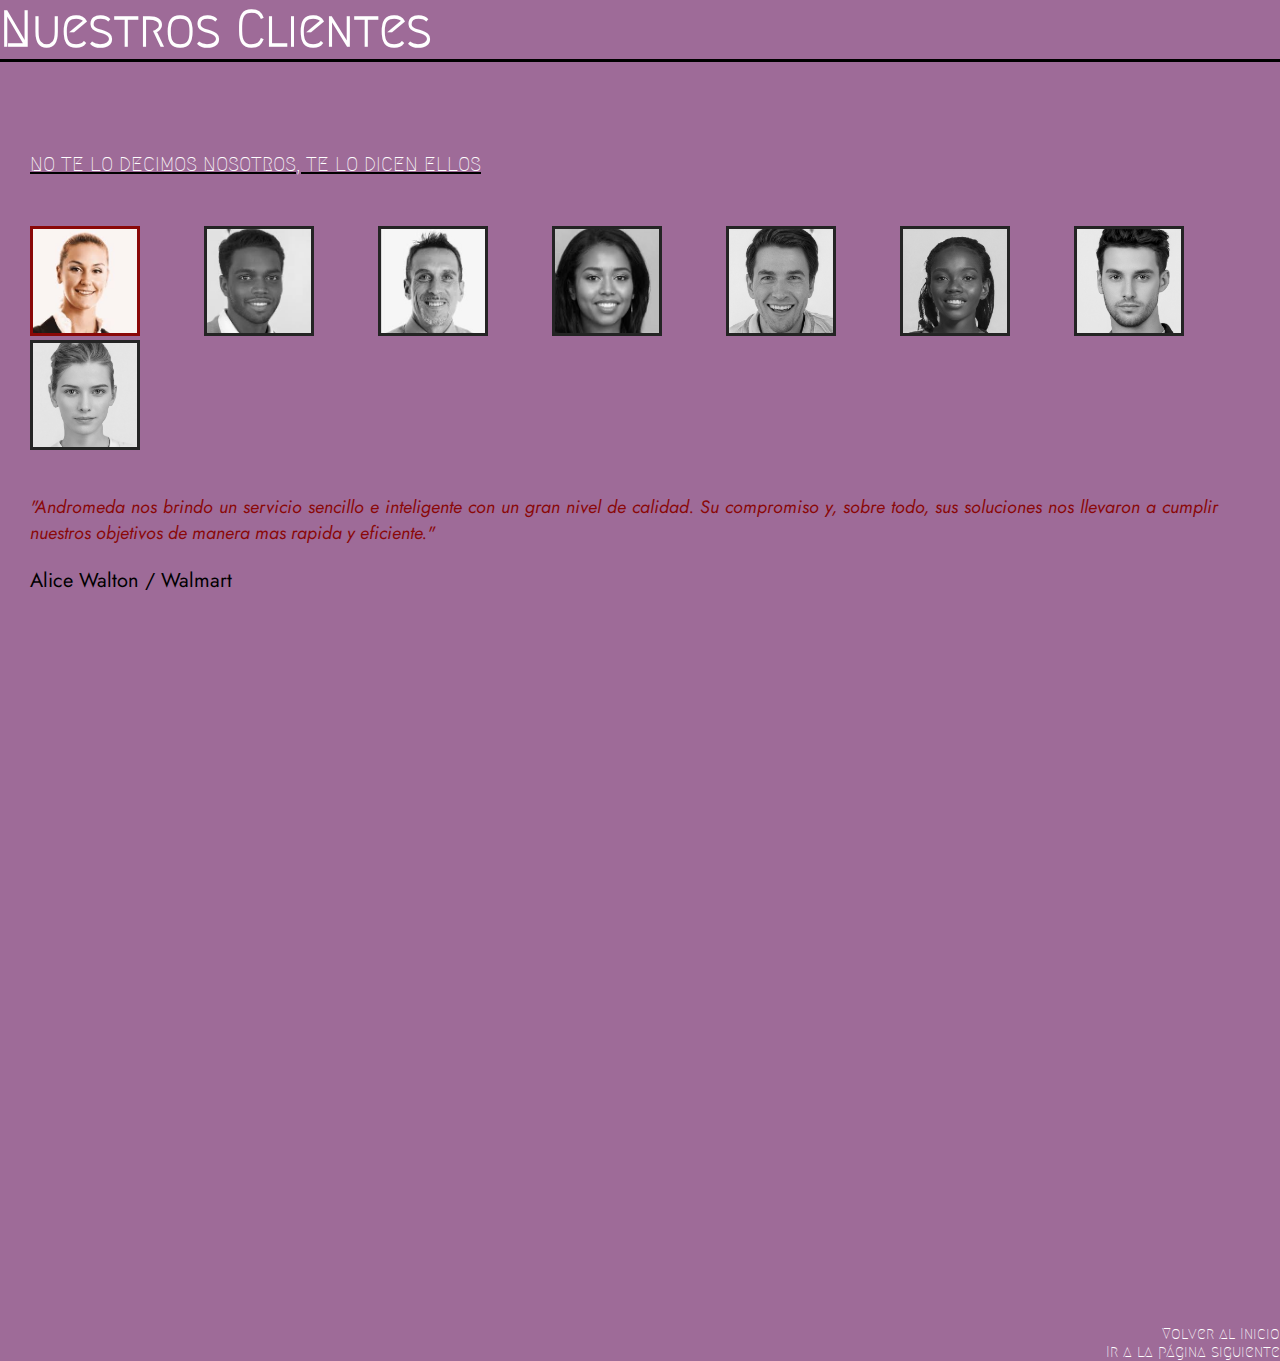
<file: clientes.html>
<!DOCTYPE html>
<html lang="en">
  <head>
    <meta charset="UTF-8" />
    <meta name="viewport" content="width=device-width, initial-scale=1.0" />
    <link rel="stylesheet" href="style.css" />
    

    <script src="https://cdnjs.cloudflare.com/ajax/libs/jquery/3.4.1/jquery.min.js
" charset="u"></script>


     <link
      href="https://fonts.googleapis.com/css2?family=Righteous&display=swap"
      rel="stylesheet"
    />
    <link
      href="https://fonts.googleapis.com/css2?family=Miriam+Libre&display=swap"
      rel="stylesheet"
   />

    <link href="https://fonts.googleapis.com/css2?family=Jost:ital,wght@1,600&display=swap" rel="stylesheet">

    <link href="https://fonts.googleapis.com/css2?family=Assistant:wght@600&family=Megrim&family=Montserrat+Subrayada:wght@700&display=swap" rel="stylesheet">


    
    <title>Consultas - Andromeda</title>

</head>
<body>
	<header>

<h1>Nuestros Clientes</h1>
</header>


<div class="testimonial-section">
	<div class="inner-width">
		<h1>No te lo decimos nosotros, te lo dicen ellos</h1>
		<div class="testimonial-pics">
			<img src="cara1.jpg"  alt="test-1" class="active">
			<img src="cara2.jpg" alt="test-2">
			<img src="cara3.jpg" alt="test-3">
			<img src="cara5.jpg" alt="test-4">
			<img src="cara6.jpg" alt="test-5">
			<img src="cara7.jpg" alt="test-6">
			<img src="cara8.jpg" alt="test-7">
			<img src="cara9.jpg" alt="test-8">





		</div>
		<div class="testimonial-contents">
			<div class="testimonial active" id="test-1">
				<p>"Andromeda nos brindo un servicio sencillo e inteligente con un gran nivel de calidad. Su compromiso y, sobre todo, sus soluciones nos llevaron a cumplir nuestros objetivos de manera mas rapida y eficiente."</p>
				<span class="description">
						Alice Walton / Walmart
				</span>
			</div>

			<div class="testimonial" id="test-2">
				<p>"Confiar en Andromeda para que se hagan cargo de nuestras instalaciones IT en Santiago de Chile desde el primer momento fue la mejor decision que pudimos tomar. En tres meses lograron que el centro este armado, coordinado y activo. Los resultados no podrian ser mejores."</p>
				<span class="description">
						Daniel Rabinovich / Mercado Libre
				</span>
			</div>

			<div class="testimonial" id="test-3">
				<p>"El equipo de Andromeda esta compuesto por gente sumamente creativa, brillante y comprometida, que logra contagiar su manera de hacer las cosas a todas las empresas para las que han trabajado. Actualmente, cada vez que necesitamos poner en marcha algun centro de operaciones en nuestra empresa, automaticamente llamamos a su equipo."</p>
				<span class="description">
						Pierpaolo Barbieri / Uala
				</span>
			</div>

			<div class="testimonial" id="test-4">
				<p>Son pocas las empresas que puedo decir que toman riesgos a la hora de trabajr para otras y cuyos resultados sean sumamente efectivos. Andromeda logra exactamente eso.</p>
				<span class="description">
						Françoise Bettencourt Meyers / L'Oreal
				</span>
			</div>

			<div class="testimonial" id="test-5">
				<p>"La rapidez y profesionalidad con la que nos encontramos cuando decidimos contratar los servicios de Andromeda hacen pensar que verdaderamente no existe trabajo que no puedan convertir en un proyecto altamente funcional y efectivo."</p>
				<span class="description">
						Ariel Burschtin/ Pedidos Ya
				</span>
			</div>

			<div class="testimonial" id="test-6">
				<p>"Todo su equipo siempre otorga el 100%, no importa con que proyecto esten lidiando ni en que momento esten. En estos momentos de incertidumbre, tener una empresa que te provea de seguridad en todo momento resulta fundamental. Que ademas brinde el mejor servicio de consultoria de la region la convierte en una fuera de serie dentro las consultoras americanas."</p>
				<span class="description">
						MacKenzie Scott/ Amazon
				</span>
			</div>

			<div class="testimonial" id="test-7">
				<p>"Creiamos que porque ellos no contaban con experiencia en servicios aeroespaciales quizas no iban a querer tomar nuestro proyecto. Nunca estuvimos tan contentos de equivocarnos. Incluso sin saber nada de tecnologias de satelites, en tan solo seis meses pasaron desde el boceto inicial a organizar y ejecutar el primer lanzamiento de nuestro nanosatelite insignia."</p>
				<span class="description">
						Emiliano Kargieman/ Satellogic
				</span>
			</div>

			<div class="testimonial" id="test-8">
				<p>"Es increible el clima de trabajo que se puede encontrar en Andromeda.Siempre predispuestos a todo, no solo cumplen con sus proyectos a niveles extraordinarios, sino que tambien motivan a los empleados de las empresas que los contratan para que den todo su potencial. Asi, crean la mejor atmosfera de trabajo para las dos empresas, en donde colaborar resulta la tarea mas placentera y enriquecedora de todas."</p>
				<span class="description">
						Julia Koch/ Koch Industries
				</span>
			</div>









		</div>
	</div>
</div>

<script type="text/javascript">
	
	$('.testimonial-pics img').click(function()
	{
		$(".testimonial-pics img").removeClass("active");
		$(this).addClass("active");

		$(".testimonial").removeClass("active");
		$("#"+$(this).attr("alt")).addClass("active");


	



	});


		

</script>

<section id="contenido"></section>

<section id="siguiente"> <a href="index.html">Volver al Inicio</a> <br>
	<a href="contacto.html">Ir a la página siguiente</a> </section>
 <section id="inicio">  </section>
</body>
</file>
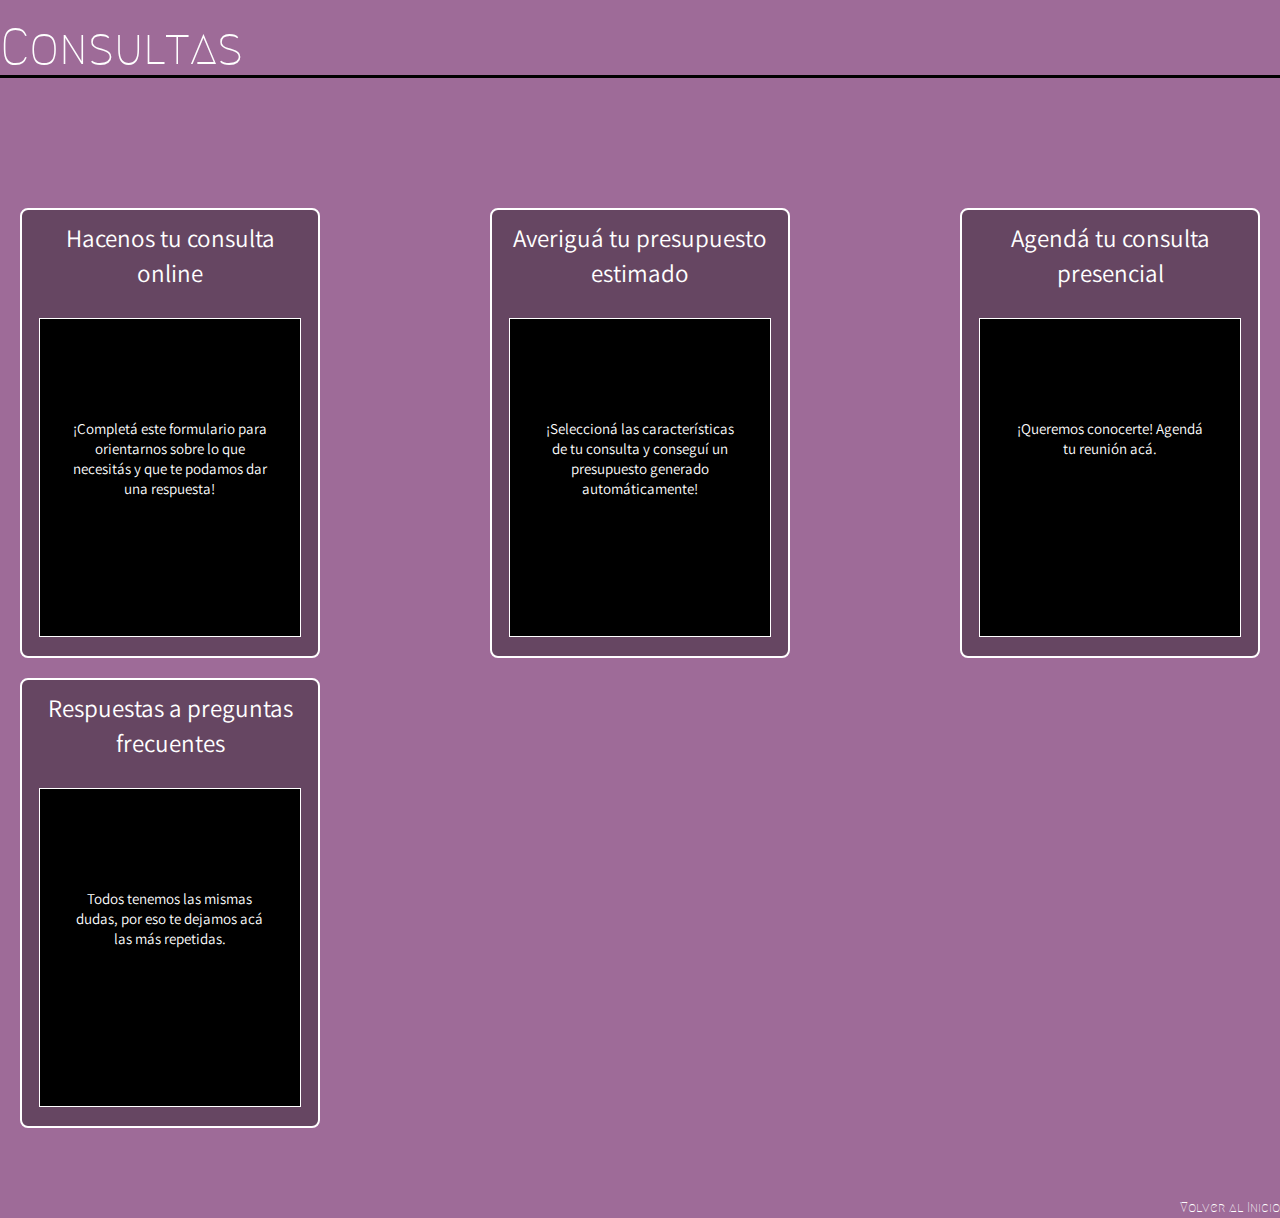
<file: consulta.html>
<!DOCTYPE html>
<html lang="en">
  <head>
    <meta charset="UTF-8" />
    <meta name="viewport" content="width=device-width, initial-scale=1.0" />
    <link rel="stylesheet" href="css/bootstrap.min.css" />
    <link rel="stylesheet" href="style.css" />
    
     <link
      href="https://fonts.googleapis.com/css2?family=Righteous&display=swap"
      rel="stylesheet"
    />
    <link
      href="https://fonts.googleapis.com/css2?family=Miriam+Libre&display=swap"
      rel="stylesheet"
   />

    <link href="https://fonts.googleapis.com/css2?family=Jost:ital,wght@1,600&display=swap" rel="stylesheet">

    <link href="https://fonts.googleapis.com/css2?family=Assistant:wght@600&family=Megrim&family=Montserrat+Subrayada:wght@700&display=swap" rel="stylesheet">
    
    <title>Consultas - Andromeda</title>

</head>
<body>
	<header>

<h1>Consultas</h1>
</header>

<div class="flex-container">
	<div class="item box hvr-grow-shadow"> <a href="consultas.html">Hacenos tu consulta online</a> 
		<section class="seccion">¡Completá este formulario para orientarnos sobre lo que necesitás y que te podamos dar una respuesta!</section>
	</div>
	<div class="item">Averiguá tu presupuesto estimado
		<section class="seccion">¡Seleccioná las características de tu consulta y conseguí un presupuesto generado automáticamente!</section>
	</div>
	<div class="item">Agendá tu consulta presencial
		<section class="seccion">¡Queremos conocerte! Agendá tu reunión acá. 
<br> <br> <br> <br> <br>
			<a href="index1.html" id= "secreto"> Ir a la página siguiente</a></section>
	</div>
	<div class="item">Respuestas a preguntas frecuentes
		<section class="seccion">Todos tenemos las mismas dudas, por eso te dejamos acá las más repetidas.</section>
	</div>
</div>

<section id="siguiente"> <a href="index.html">Volver al Inicio</a> 
	 </section>
   <section id="inicio">  </section>
</body>
</file>
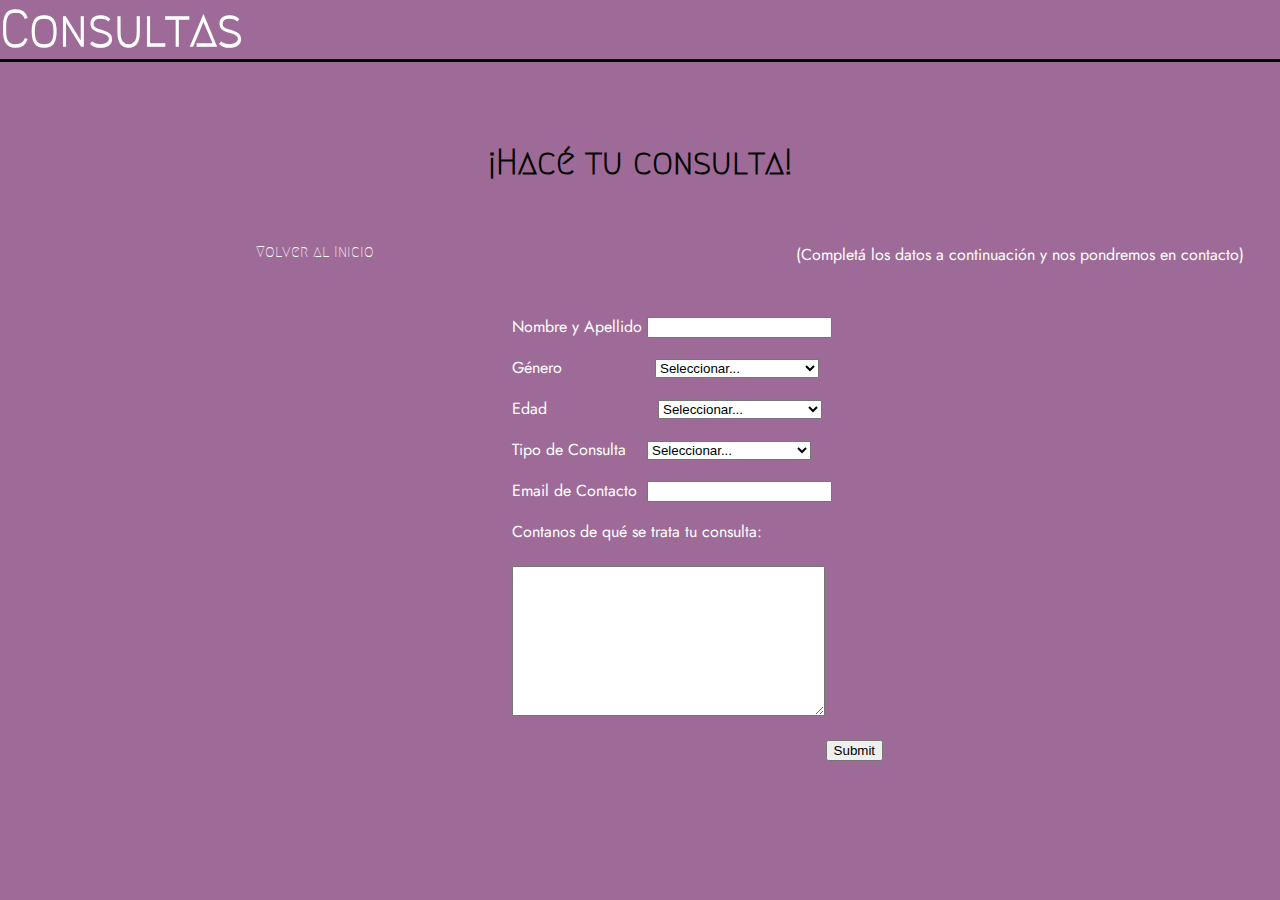
<file: consultas.html>
<!DOCTYPE html>
<html lang="en">
  <head>
    <meta charset="UTF-8" />
    <meta name="viewport" content="width=device-width, initial-scale=1.0" />
    <link rel="stylesheet" href="style.css" />
    <link href="https://fonts.googleapis.com/css2?family=Righteous&display=swap" rel="stylesheet"/>
	  <link href="https://fonts.googleapis.com/css2?family=Miriam+Libre&display=swap" rel="stylesheet"/>
	<link href="https://fonts.googleapis.com/css2?family=Jost:ital,wght@1,600&display=swap" rel="stylesheet">
	<link href="https://fonts.googleapis.com/css2?family=Assistant:wght@600&family=Megrim&family=Montserrat+Subrayada:wght@700&display=swap" rel="stylesheet">
    
    <title>Consultas - Andromeda</title>

</head>
<body>
	<header>
<h1>Consultas</h1>
</header>


<h2>¡Hacé tu consulta! </h2><p4 id="aclaracion">(Completá los datos a continuación y nos pondremos en contacto)</p4>

<form>
	<p>Nombre y Apellido 
		<input type="text" name="nombre">
	</p>
	<br>
	<p>Género
	<select id = "genero" name="genero">
	<option>Seleccionar...</option>
	<option> Masculino</option>
	<option> Femenino </option>
	<option> Otro </option>
</select>
</p>
<br>
<p>Edad
	<select id ="edad" name="Edad">
	<option>Seleccionar...</option>
	<option> Entre 18 y 25</option>
	<option> Entre 25 y 30 </option>
	<option> Entre 30 y 40</option>
	<option> Mayor a 40 </option>
</select>
</p>
<br>
<p>Tipo de Consulta
	<select id = "consulta" name="consulta">
	<option>Seleccionar...</option>
	<option> Económica</option>
	<option> Estrategia empresarial </option>
	<option> Informática</option>
	<option> Otro </option>
</select>
</p>
<br>
<p>Email de Contacto
<input id = "email" type="text" name="email"></p>
<br>
<p>Contanos de qué se trata tu consulta:
	<br>
	<br>
<textarea></textarea>
</p>
<br>

<input id="submit" type="submit" name="">


</form>






	<a href="index.html"><p id="inicio">Volver al Inicio</p> </a>
</body>
</file>
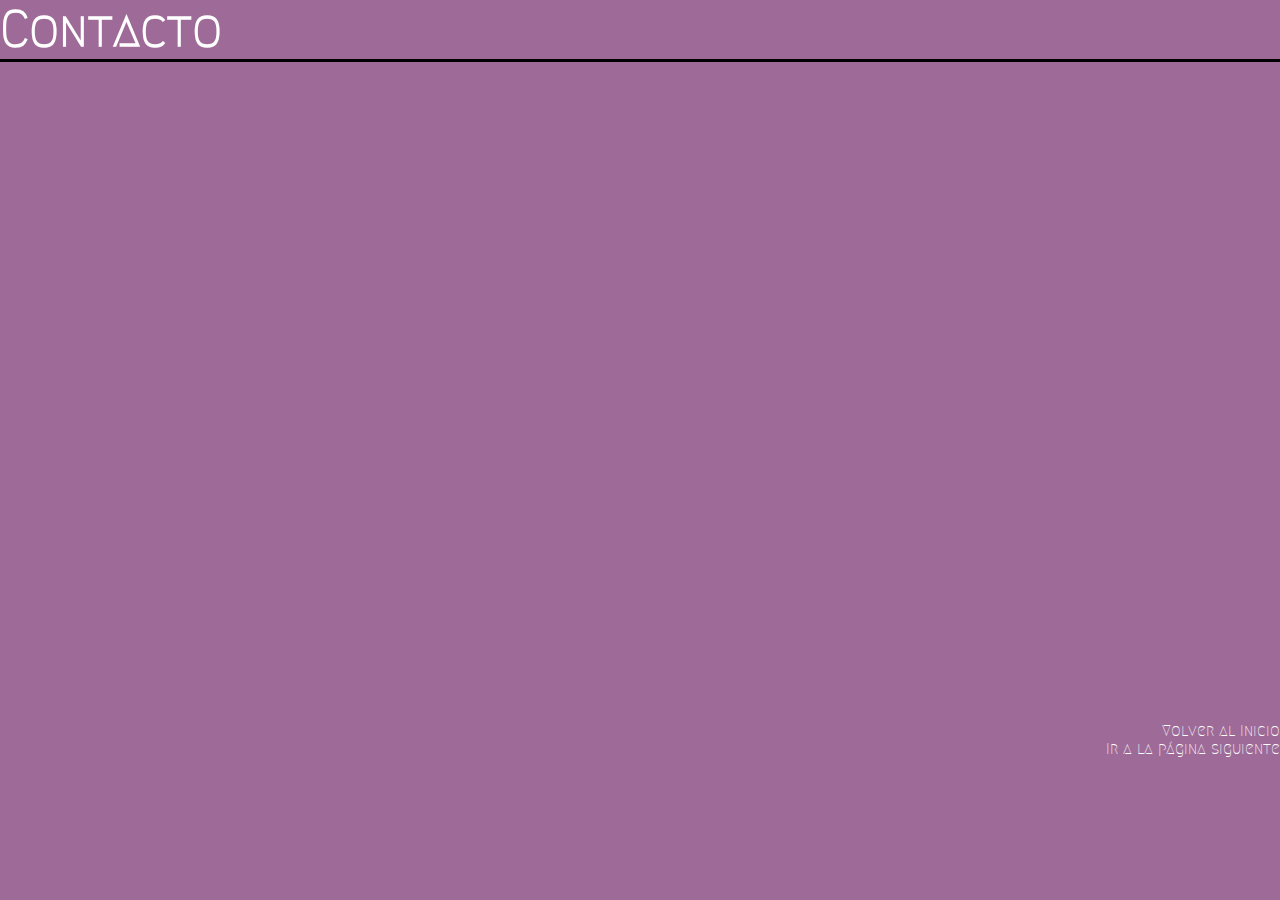
<file: contacto.html>
<!DOCTYPE html>
<html lang="en">
  <head>
    <meta charset="UTF-8" />
    <meta name="viewport" content="width=device-width, initial-scale=1.0" />
    <link rel="stylesheet" href="style.css" />
     <link
      href="https://fonts.googleapis.com/css2?family=Righteous&display=swap"
      rel="stylesheet"
    />
    <link
      href="https://fonts.googleapis.com/css2?family=Miriam+Libre&display=swap"
      rel="stylesheet"
   />

    <link href="https://fonts.googleapis.com/css2?family=Jost:ital,wght@1,600&display=swap" rel="stylesheet">

    <link href="https://fonts.googleapis.com/css2?family=Assistant:wght@600&family=Megrim&family=Montserrat+Subrayada:wght@700&display=swap" rel="stylesheet">

    <title>Consultas - Andromeda</title>
  </head>
  <body>
    <header>
      <h1>Contacto</h1>
    </header>

    <section id="contenido"></section>

<section id="siguiente"> <a href="index.html">Volver al Inicio</a> 
  <br> <a href="consulta.html">Ir a la página siguiente</a> </section>
    <section id="inicio">  </section>
  </body>
</html>
</file>
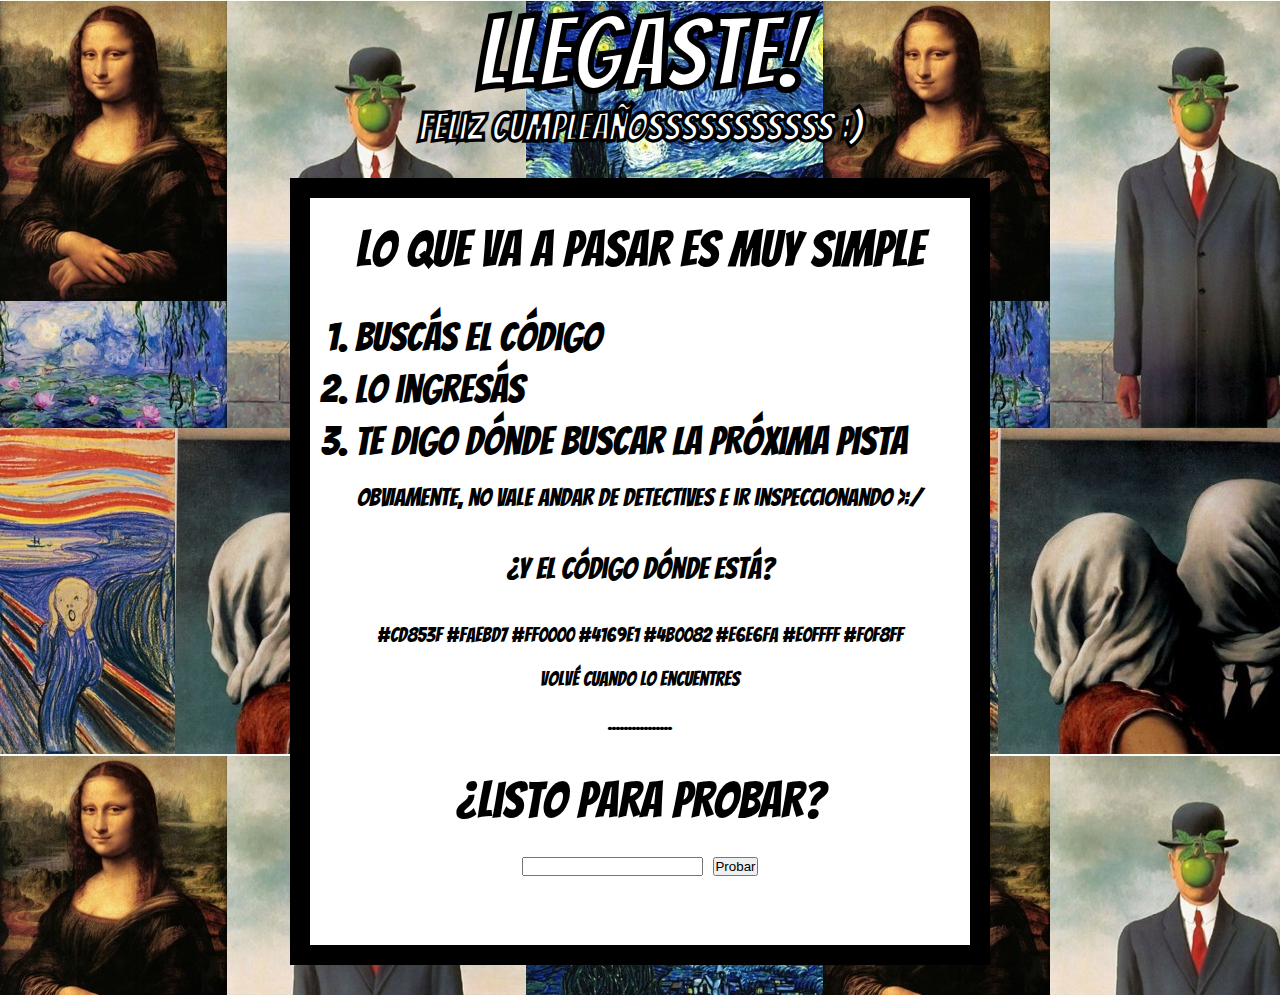
<file: index1.html>
<!doctype html>
<html lang="en">
  <head>
    <meta charset="utf-8">
    <script src="javascript.js"></script>
    <link rel="stylesheet" href="style2.css"/>
    <link href="https://fonts.googleapis.com/css2?family=Bangers&family=Orbitron:wght@700&family=Permanent+Marker&family=Press+Start+2P&display=swap" rel="stylesheet">
    <title>Que el juego empiece</title>
  </head>
<body>
  <h1 id="title">Llegaste!</h1> 

  <h2>Feliz cumpleañosssssssssss :) </h2>
<div id="contenedor">
  <p>Lo que va a pasar es muy simple 
    <ol>
      <li> Buscás el código </li>
      <li> Lo ingresás </li>
      <li> Te digo dónde buscar la próxima pista </li>
      
    </ol>
    <p id="aclaracion"> Obviamente, no vale andar de detectives e ir inspeccionando >:/ </p>
      </p>
  <p id="pregunta">¿Y el código dónde está?</p>
  <p id="codigo"> #CD853F #FAEBD7 #FF0000 #4169E1 #4B0082 #E6E6FA #E0FFFF #F0F8FF <br> <br> Volvé cuando lo encuentres <br> <br> ................</p>
  <p>
    ¿Listo para probar? <br>
    <input id="name" type="text">
    <button>
      Probar
    </button>
  </p>
</div>
  
  <div id="content"></div>
</body>
</html>
</file>
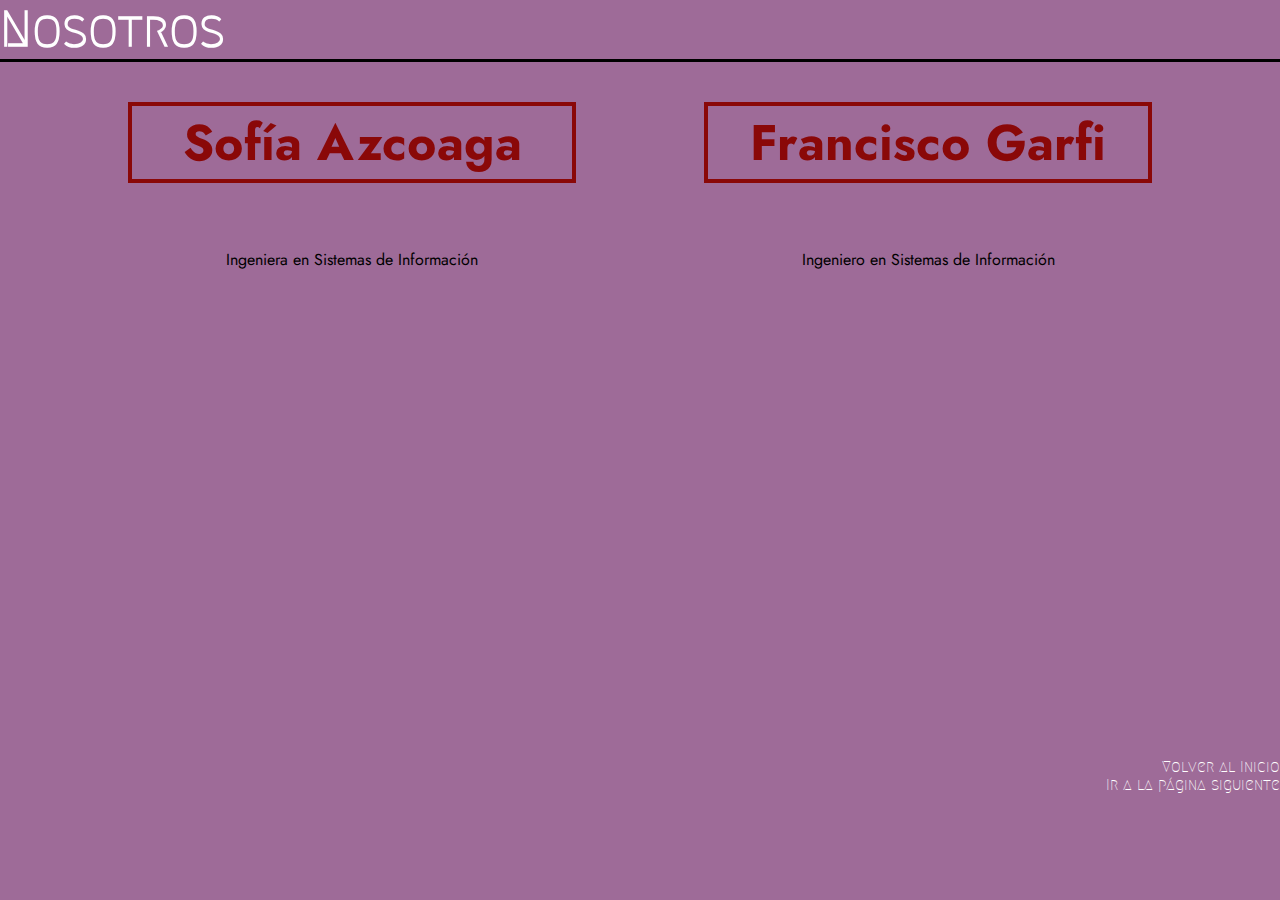
<file: nosotros.html>
<!DOCTYPE html>
<html lang="en">
  <head>
    <meta charset="UTF-8" />
    <meta name="viewport" content="width=device-width, initial-scale=1.0" />
    <link rel="stylesheet" href="style.css" />

    <title>Nosotros - Andromeda</title>
     <link
      href="https://fonts.googleapis.com/css2?family=Righteous&display=swap"
      rel="stylesheet"
    />
    <link
      href="https://fonts.googleapis.com/css2?family=Miriam+Libre&display=swap"
      rel="stylesheet"
   />

    <link href="https://fonts.googleapis.com/css2?family=Jost:ital,wght@1,600&display=swap" rel="stylesheet">

    <link href="https://fonts.googleapis.com/css2?family=Assistant:wght@600&family=Megrim&family=Montserrat+Subrayada:wght@700&display=swap" rel="stylesheet">
  </head>
  <body>
    <header>
      <h1>Nosotros</h1>
    </header>
    <!-- Agrego los links de Linkedin a los perfiles -->
    <a
      href=" https://www.linkedin.com/in/sof%C3%ADa-azcoaga-9024aa19a/"
      target="_blank"
      ><h2 class="miembro">Sofía Azcoaga</h2></a
    >
    <a href=" https://www.linkedin.com/in/franciscogarfi/ " target="_blank"
      ><h2 class="miembro">Francisco Garfi</h2></a
    >
    <br />
    <p1>Ingeniera en Sistemas de Información</p1>
    <br />
    <p2>Ingeniero en Sistemas de Información </p2>

    <section id="contenido"></section>

    <section id="siguiente"> <a href="index.html">Volver al Inicio</a> 
      <br><a href="clientes.html">Ir a la página siguiente</a> </section>
    <section id="inicio"> </section>

    <!--<a href="index.html"><p id="inicio">Volver al Inicio</p> </a>-->
  </body>
</html>
</file>
<file: style.css>
* {
  margin: 0;
  box-sizing: border-box;
}
/* Cambio el color del Background
*/
#company-name{
    font-size: 50px;
    margin-bottom: 10px;
    font-family: 'Megrim', cursive;
    /*color: #8A0808;*/
    font-weight: bolder;
    color:white;

}

#collapsable-nav {
 border: none;
}

#lista a{
  color:white;

}

h1{
    font-size: 50px;
    margin-bottom: 10px;
    font-family: 'Megrim', cursive;
    color: white /*#8A0808 /*#131E27*/;
    border-bottom: 3px solid black;
}

#navegacion{
  background: black/*#DBA901 /*#9933ff*/;
  border-radius: 0;
  border: none;
}

li a {
  
  
  margin-left: 10%px;
  font-size: 14px;
  font-family: 'Assistant', sans-serif;
  font-weight: bolder;
  

}
body {
  
background-color: #9e6b98/*#DBA901 /*#e6ccff*/;
  padding: 0;
}


.miembro {
  font-family: 'Jost', sans-serif;
  float: left;
  width: 35%;
  margin-left: 10%;
  margin-top: 30px;
  border: 4px solid #8A0808;
  text-align: center;
  color:#8A0808;
}

p1,
p2 {
  color: black;
  float: left;
  width: 35%;
  margin-left: 10%;
  text-align: center;
  margin-top: 5px;
  font-family: 'Jost', sans-serif;
}

#nosotros {
  margin-left: 15px;
}

a,
a:visited {
  color: white;
  text-decoration: none;
}

a:hover {
  color: #8A0808;
  text-decoration: none;
}



#inicial{
  position: absolute;
  right: 5px;
  margin-top: 20px;
  margin-bottom: 0px;
}

form {
  position: absolute;
  top: 35%;
  left: 30%;
  /* border: 2px solid white;*/
  width: 50%;
}

p4 {
  margin-left: 33%;
  margin-bottom: 30px;
  color: white;
  font-family: 'Jost', sans-serif;
  left: 25%;
}

p {
  color: white;
  font-family: 'Jost', sans-serif;
  margin-left: 20%;
}

h2 {
      font-size: 35px;
    margin-bottom: 60px;
    font-family: 'Megrim', cursive;
    font-weight: bolder;
    color: black /*#8A0808 /*#131E27*/;
    text-align: center;
    margin-top: 80px;

    

  }

hr{
  width: 70%;
  margin-left: 15%;
  margin-top: 75px;
  border: 3px solid black;
  background-color: white;

}

.enum {
  font-family: 'Megrim', cursive;
  font-size: 35px;
  border: 2px solid black;
  border-style: dotted;
  width: 15%;
  text-align: center;
  border-radius: 100%;
  color: black;
  font-weight: bolder;
  margin-left: 42.5%;
  background-color: #9e6b98;
  opacity: 0.8;
}
 
 .protocolo{
  text-align: center;
  text-align: justify-all;
  width: 80%;
  margin-left: 10%;
  font-family: 'Megrim', cursive;
  color:black;
  font-size: 20px;
  font-weight: bolder;
  margin-bottom: 30px;
 }

 #protocolos{
  border: 3px solid black;
  width: 350px;
  margin: auto;
  height: 750px;
  padding-top: 20px;
  background-color: #E4CBE1;

 }

 #seccionProtocolo{
  background-image: url(higiene.jpg);
  width: 450px;
  margin:auto;
  height: 850px;
  padding-top: 50px;

 }

 footer{
  border-top: 2px solid black;
  margin-top: 100px;
  padding-top: 30px;
  padding-bottom: 5px;
  height: 130px;
  background-color: #7B4D76;

 }

footer section{

    font-family: 'Assistant', sans-serif;
    font-size: 15px;
    text-align: left;
    background-color: #7B4D76;
}

#seccion1{
  
  width: 150px;
  float:left;
  margin-left: 15px;
  background-color: #7B4D76 ;
}
#seccion2{
  float:right;
  margin-top: 40px;
  width: 200px;
  margin-right: 15px;
  background-color: #7B4D76 ;
}

#seccion2 section {
  text-align: right;
  background-color: #7B4D76;
}




#aclaracion {
  margin-bottom: 25px;
  text-align: center;
}

#genero {
  margin-left: 88px;
}

#edad {
  margin-left: 106px;
}

#consulta {
  margin-left: 16px;
}

#email {
  margin-left: 5px;
}

textarea {
  height: 150px;
  width: 313px;
}

select {
  width: 164px;
}
#submit {
  margin-left: 69%;
}

/* Agrego CSS del Slider */

.slider {
  width: 100%;

  height: 400px;
  background: url(fondo3.jpg);
  /*margin: 100px auto;*/
  animation: slide 20s infinite;
}
@keyframes slide {
  25% {
    background: url(fondo.jpg);

  }
  50% {
    background: url(fondo2.jpg);
  }

  75% {
    background: url(fondo3.jpg);
  }

  100% {
    background: url(fondo.jpg);
  }
}

/* */
.container {
  width: 100%;
  max-width: 1280px;
  height: 430px;
  display: flex;
  flex-wrap: wrap;
  justify-content: center;
  margin: auto;
}

  .container .title 
  {

  }



.container .card {
  width: 330px;
  height: 430px;
  border-radius: 8px;
  box-shadow: 0 2px 2px rgba(0, 0, 0, 0.2);
  overflow: hidden;
  margin: 35px;
  text-align: center;
  transition: all 0.25s;
  background: #fdc830; /* fallback for old browsers */
  background: -webkit-linear-gradient(
    to bottom,
    #f37335,
    #fdc830
  ); /* Chrome 10-25, Safari 5.1-6 */
  background: linear-gradient(
    to bottom,
    #f37335,
    #fdc830
  ); /* W3C, IE 10+/ Edge, Firefox 16+, Chrome 26+, Opera 12+, Safari 7+ */
}

.container .card:hover {
  transform: translateY(-15px);
  box-shadow: 0 12px 16px rgba(0, 0, 0, 0.2);
}

.container .card img {
  width: 330px;
  height: 228px;
}

.container .card h3 {
  font-weight: 1000;
  font-family: 'Jost', sans-serif;
  color: rgb(51, 41, 41);
}
/*
.container .card p {
  padding: 0 1rem;
  font-size: 16px;
  font-weight: 300;
  text-align: center;
}
*/

.carta {
  position: relative;
  text-align: justify;
  margin-left: 10px;
  padding: 10px;

}
.flex-container{
  display:flex;
  justify-content: space-between;
  height: auto;
  align-items: center;
  flex-flow: row wrap;
  /*background-color: orange;
  border: 2px solid white;*/
  padding: 10px;
  margin-top: 110px;
}

.flex-container div{
  color:white;
  background-color: #664662;
  width: 300px;
  height: 450px;
  margin:10px;
  text-align: center;
  border: 2px solid white;
  border-radius: 8px;
  font-size: 25px;
  line-height: 35px;
  padding: 10px;
  padding-top: 10px;
  font-family: 'Assistant', sans-serif;



}

.flex-container div section{
  background-color: black;/*#131E27;*/
  border: 1px solid white;
  height: 75%;
  width: 95%;
  margin-left: 2.5%;
  margin-top:10%;
  font-size: 15px;
  line-height: 20px;
  text-align: center;
  padding: 30px;
  padding-top: 100px;
  color:white;

  

}
@keyframes bounce {
  0%, 20%, 60%, 100% {
    -webkit-transform: translateY(0);
    transform: translateY(0);
  }

  40% {
    -webkit-transform: translateY(-25px);
    transform: translateY(-25px);
  }

  80% {
    -webkit-transform: translateY(-15px);
    transform: translateY(-15px);
  }
}

.item:hover{
  border: 5px solid white;/*#131E27;*/
  animation: bounce 1s;
  box-shadow: 7px 5px 5px white;
  

}

.seccion:hover {
  background-color: white;
  color: black;
}
#secreto{
  color: black;
}


/*
.seccion:hover{
  width: 320px;
  background-color: orange;
  margin-left: -25px;
  height: 340px;
  border-radius: 10px;
  border: 1px solid orange;
}*/

@media(min-width: 992px)
{
  li a {  font-size: 25px;
  
  }

  .miembro{
    font-size: 50px;

  }


  

}



@media(min-width: 768px) and (max-width: 991px)
{
  li a {font-size: 15px;}

  
  }

  

}

@media (max-width: 767px){
.miembro{
    font-size: 10px;
}


}


.jumbotron-fluid
{
  background: white;/*#8A0808;*/

}

#telefono{
  margin-top: 10px;
  width: 90px;
  
}

#dialogo{

  width: 150px;
  }

#listo{
  margin-top: 10px;
  width: 90px;
  margin-bottom: 40px;
}


#paso1, #paso2, #paso3{
  border-right: 4px solid black;
  width:33.33%;
  float:left;
  text-align: center;
  height: 350px;
  font-size: 28px;
  padding: 40px;
  padding-top: 10px;
  font-family: 'Assistant', sans-serif;
  /*font-family: 'Megrim', cursive;*/
  color: black;
  font-weight: bolder;

  }

  .num{
    font-size: 55px;
  }
#paso1{
 
}
#paso3{
 border: none;
 
}
  #paso2{
    margin
  }

  section img {
    width: 50%;
  }


#contenedor{
  background-color: white;
  height: 450px;
  align-content: center;
  margin-top: 100px;
  padding-top: 30px;
  margin-left: 10px;
  margin-right: 10px;
  border: 10px solid black;

}
/*
  #contanos{
  border: 1px solid black;
  margin-top: 2%;
  margin-right: %;
  text-align: center;

    } 
  #resolvemos {
  position: absolute;
  border: 1px solid black;
}
*/

.jumbotron-fluid h1
{
font-family: 'Jost', sans-serif;
}

.jumbotron-fluid p
{
  color: gray;
}



.testimonial-section
{
  background: ;
  padding: 80px 0;

}

.inner-width
{
  /*max-width: 1200px;*/
  /*margin: auto;*/
  /*padding: 0 20px;*/
}

.testimonial-section h1
{
  font-weight: 400;
  text-decoration: underline black;
  /*letter-spacing: 10px;*/
  text-transform: uppercase;
  font-size: 20px;
  margin-left: 30px;
  border-bottom: none;


}


.testimonial-pics
{
  padding: 40px 0;
  /*width: auto;*/
}

.testimonial-pics img
{
  width: 110px;
  height: 110px;
  /*border-radius: 50%;*/
  border: 3px solid #8A0808;
  margin: 0 30px;
  filter: grayscale(100%);
  transition: .3s;
  cursor: pointer;

}

.testimonial-pics img:hover, .testimonial-pics img.active
  {
  filter: none;
  }
 

.testimonial-contents
{
  /*max-width: 600px;*/
  margin-left: 30px;


}


.testimonial
{
display: none;
}

.testimonial.active 
  {
    display: block;
  }

.testimonial p
{
  font-style: italic;
  text-align: justify;
  max-width: 95%;
  color: #8A0808;
  margin: 0px;
  margin-bottom: 20px;
  font-size: 18px; 
  font-family: 'Jost', sans-serif;     /*font-family:  'Miriam Libre', sans-serif;*/ /*'Epilogue', sans-serif;*/

}

.testimonial .description
{
   font-family: 'Jost', sans-serif;
   font-size: 20px;
   text-align: center;
   color: black;
}

#siguiente{
 
 float: right;
 margin-top: 50px;
  font-family: 'Megrim', cursive;
  width: auto;
  height: auto;
  text-align: right;
}

#inicio {
  float: left;
  color: white /*black;*/;
  font-family: 'Megrim', cursive;
  width: auto;
  height: auto;
}

#contenido{
  height: 600px;
}
</file>
<file: style2.css>
*{
	margin: 0;
	padding: 0;
	box-sizing: border-box;
}


body {
	background-image: url("arte.jpg");
	color:black;
	font-family: 'Bangers', cursive;

}

h1{
	font-size: 100px;
	text-align: center;
	color:white;
	-webkit-text-stroke: 3px black;

}

h3{
	font-size: 50px;
	text-align: center;
	margin-bottom: 100px;


}

h2{
	font-size: 40px;
	margin-bottom: 30px;
	text-align: center;
	color:white;
	-webkit-text-stroke: 2px black;

}

p{
	font-size: 50px;
	margin-bottom: 40px;
	text-align: center;
	

	/*-webkit-text-stroke: 2px black;*/
	
}

p1{
	font-size: 50px;
	margin-bottom: 40px;
	text-align: center;
	border: 10px solid black;
	background-color: white;
	width: auto;
	padding: 5px;
	margin-left: 33%;

}

p2{
	font-size: 50px;
	margin-bottom: 40px;
	text-align: center;
	border: 10px solid black;
	background-color: white;
	width: auto;
	padding: 5px;
	margin-left: 22%;

}

#aclaracion{
	font-size: 25px;
	margin-top: 20px;
	border: 2px solid white;

}

li{
	font-size: 40px;
	margin-left: 20px;
	margin-top: 10px;
/*-webkit-text-stroke: 3px black;*/
}

#pregunta{
	font-size: 30px; 
}

#codigo{
	font-size: 20px;
}

#contenedor{
	margin:auto;
	width: 700px;
	border: 20px solid black;
	background-color: white;
	margin-bottom: 30px;
	padding: 25px;
	align-content: center;
}


#name{
	color:black;
}
</file>
